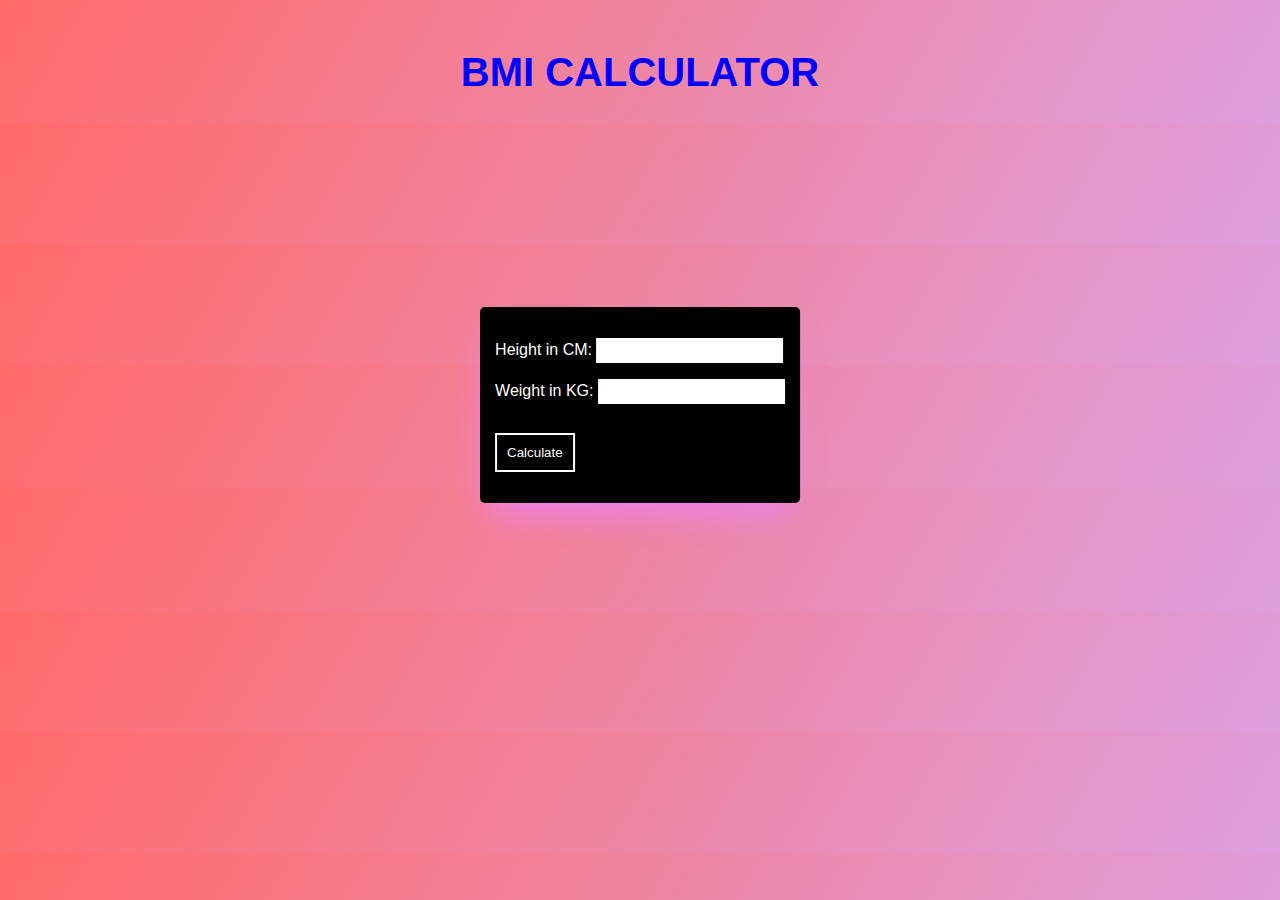
<file: bmi.html>
<!DOCTYPE html>
<html lang="en">
<head>
    <meta charset="UTF-8">
    <meta http-equiv="X-UA-Compatible" content="IE=edge">
    <meta name="viewport" content="width=device-width, initial-scale=1.0">
    <title>BMI Calculator</title>
    <link rel="stylesheet" href="bmi.css">
    <script src="bmi.js" defer></script>
</head>
<body>
    <h1>BMI CALCULATOR</h1>
    <div class="wrapper">
        <p>Height in CM:
            <input type="text" id="height"><br><span id="height_error"></span>
        </p>

        <p>Weight in KG:
            <input type="text" id="weight"><br><span id="weight_error"></span>
        </p>

        <button id="btn">Calculate</button>
        <p id="output"></p>
    </div>
</body>
</html>
</file>
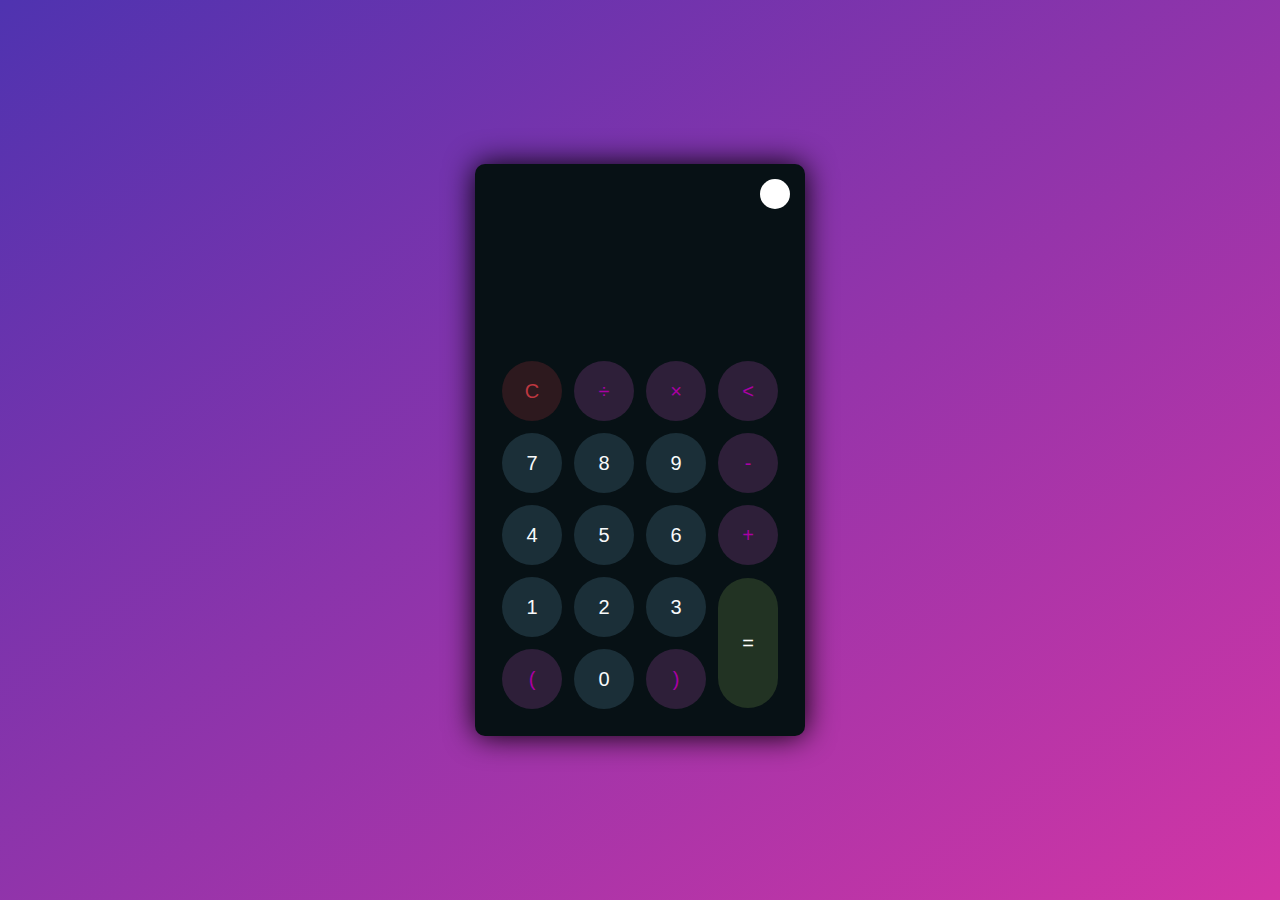
<file: calculator.html>
<!DOCTYPE html>
<html lang="en">
<head>
    <meta charset="UTF-8">
    <meta http-equiv="X-UA-Compatible" content="IE=edge">
    <meta name="viewport" content="width=device-width, initial-scale=1.0">
    <link rel="stylesheet" href="calculator.css">
    <title>Title</title>
</head>
<body>
    <div class="container">
        <div class="calculator dark">
            <div class="theme-toggler active">
                <i class="toggler-icon"></i>
            </div>
            <div class="display-screen">
                <div id="display"></div>
            </div>
            <div class="buttons">
                <table>
                    <tr>
                        <td><button class="btn-operator" id="clear">C</button></td>
                        <td><button class="btn-operator" id="/">&divide;</button></td>
                        <td><button class="btn-operator" id="*">&times;</button></td>
                        <td><button class="btn-operator" id="backspace"><</button></td>
                    </tr>
                    <tr>
                        <td><button class="btn-number" id="7">7</button></td>
                        <td><button class="btn-number" id="8">8</button></td>
                        <td><button class="btn-number" id="9">9</button></td>
                        <td><button class="btn-operator" id="-">-</button></td>
                    </tr>
                    <tr>
                        <td><button class="btn-number" id="4">4</button></td>
                        <td><button class="btn-number" id="5">5</button></td>
                        <td><button class="btn-number" id="6">6</button></td>
                        <td><button class="btn-operator" id="+">+</button></td>
                    </tr>
                    <tr>
                        <td><button class="btn-number" id="1">1</button></td>
                        <td><button class="btn-number" id="2">2</button></td>
                        <td><button class="btn-number" id="3">3</button></td>
                        <td rowspan="2"><button class="btn-equal" id="equal">=</button></td>
                    </tr>
                    <tr>
                        <td><button class="btn-operator" id="(">(</button></td>
                        <td><button class="btn-number" id="0">0</button></td>
                        <td><button class="btn-operator" id=")">)</button></td>
                    </tr>
                </table>
            </div>
        </div>
    </div>
    <script src="calculator.js"></script>
</body>
</html>
</file>
<file: bmi.css>
body {
    margin: 0%;
    padding: 0%;
    height: 100%;
    color: white; /* Text color */
    font-family: Arial, Helvetica, sans-serif;
    background: linear-gradient(120deg, #ff6b6b, #dda0dd); /* Linear gradient background color */
}

span {
    color: red; /* Text color for <span> elements */
}

.wrapper {
    position: absolute;
    top: 45%;
    left: 50%;
    transform: translate(-50%, -50%);
    padding: 15px;
    background: black; /* Background color */
    border-radius: 5px;
    box-shadow: violet 0px 20px 30px -10px; /* Box shadow color */
}

h1 {
    text-align: center;
    color: blue; /* Text color for the heading */
    margin-top: 50px; /* Adjust as needed */
    font-size: 2.5em; /* Adjust as needed */
}

input {
    outline: none;
    border: none;
    padding: 5px;
}

button {
    color: white; /* Text color */
    padding: 10px;
    border: 2px solid white; /* Border color */
    background: black; /* Background color */
    display: block;
    margin-top: 10%;
    cursor: pointer;
}
</file>
<file: calculator.css>
* {
    padding: 0;
    margin: 0;
    box-sizing: border-box;
    outline: 0;
    transition: all 0.5s ease;
}

body {
    font-family: sans-serif;
}

a {
    text-decoration: none;
    color: #fff;
}

body {
    background-image: linear-gradient( to bottom right, rgba(79,51,176,1.0),rgba(210,53,165));
}

.container {
    height: 100vh;
    width: 100vw;
    display: grid;
    place-items: center;
}

.calculator {
    position: relative;
    height: auto;
    width: auto;
    padding: 20px;
    border-radius: 10px;
    box-shadow: 0 0 30px #000;
}

.theme-toggler {
    position: absolute;
    top: 30px;
    right: 30px;
    color: #fff;
    cursor: pointer;
    z-index: 1;
}

.theme-toggler.active {
    color: #333;
}

.theme-toggler.active::before {
    background-color: #fff;
}

.theme-toggler::before {
    content: '';
    height: 30px;
    width: 30px;
    position: absolute;
    top: 50%;
    transform: translate(-50%, -50%);
    border-radius: 50%;
    background-color: #333;
    z-index: -1;
}

#display {
    margin: 0 10px;
    height: 150px;
    width: auto;
    max-width: 270px;
    display: flex;
    align-items: flex-end;
    justify-content: flex-end;
    font-size: 30px;
    margin-bottom: 20px;
    overflow-x: scroll;
  }

#display::-webkit-scrollbar {
    display: block;
    height: 3px;
}

button {
    height: 60px;
    width: 60px;
    border: 0;
    border-radius: 30px;
    margin: 5px;
    font-size: 20px;
    cursor: pointer;
    transition: all 200ms ease;
}

button:hover {
    transform: scale(1.1);
}

button#equal {
    height: 130px;
}

/* light theme */

.calculator {
    background-color: #fff;
}

.calculator #display {
    color: #0a1e23;
}

.calculator button#clear {
    background-color: #ffd5d8;
    color: #fc4552;
}

.calculator button.btn-number {
    background-color: #c3eaff;
    color: #000000;
}

.calculator button.btn-operator {
    background-color: #ffd0fb;
    color: #f967f3;
  }
  
  .calculator button.btn-equal {
    background-color: #adf9e7;
    color: #000;
  }

  /* dark theme */

  .calculator.dark {
    background-color: #071115;
  }

  .calculator.dark #display {
    color: #f8fafb;
  }

  .calculator.dark button#clear {
    background-color: #2d191e;
    color: #bd3740;
  }

  .calculator.dark button.btn-number {
    background-color: #1b2f38;
    color: #f8fafb;
  }

  .calculator.dark button.btn-operator {
    background-color: #2e1f39;
    color: #aa00a4;
  }
  
  .calculator.dark button.btn-equal {
    background-color: #223323;
    color: #ffffff;
  }
</file>
